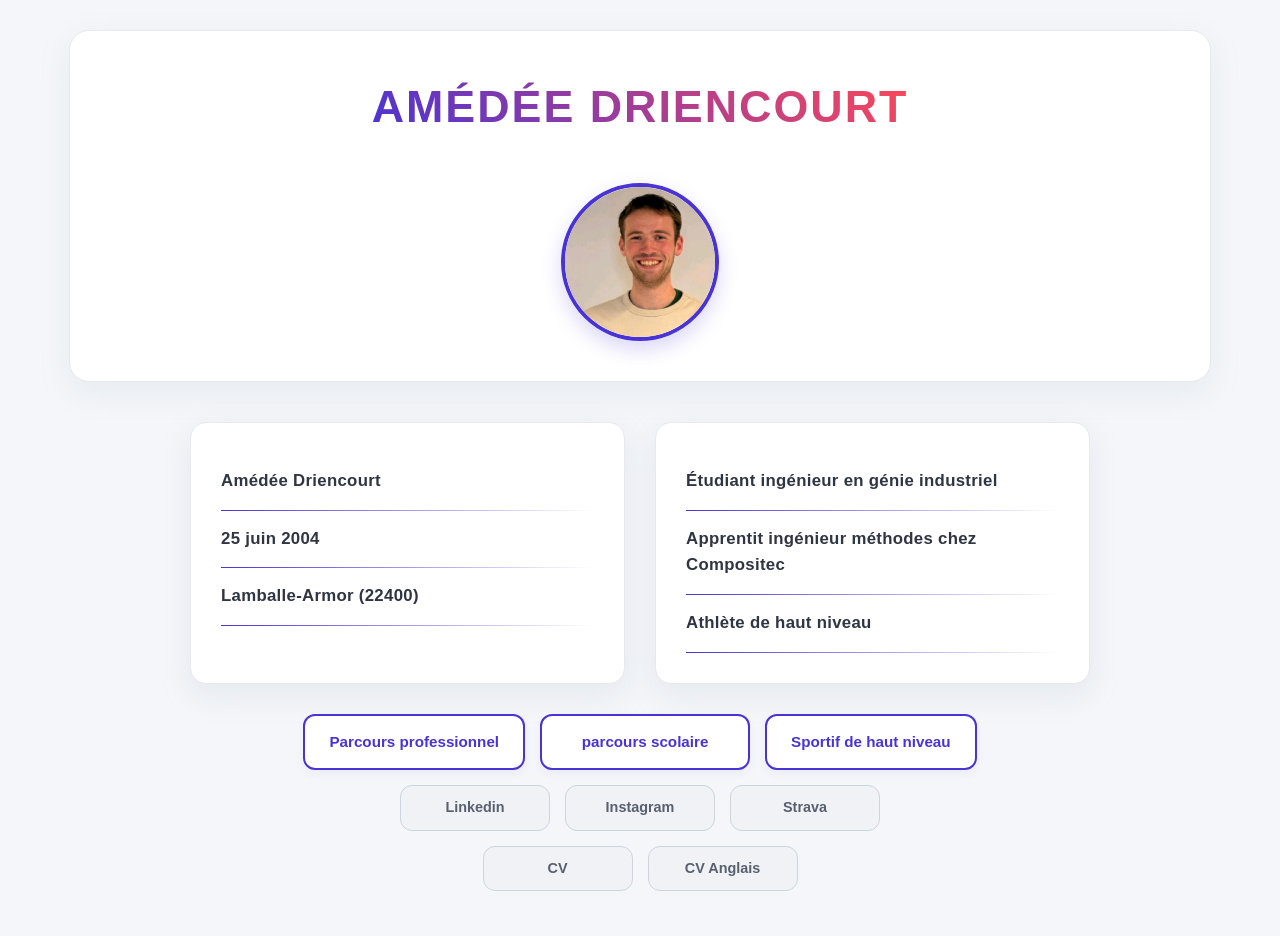
<file: index.html>
<!DOCTYPE html>
<html lang="fr">
<head>
    <title>Amédée Driencourt</title>
    <link rel="shortcut icon" href="icone.png">
    <link rel="stylesheet" href="style.css">
    <meta name="viewport" content="width=device-width, initial-scale=1.0">
    <meta charset="UTF-8">
</head>

<body class="page-accueil">
    <header class="header">
        <h1>Amédée Driencourt</h1>
        <img src="likedin.jpg" alt="Amédée Driencourt" class="photo">
    </header>

    <div class="containerleftright">
        <div class="left">
            <h2>Amédée Driencourt</h2>
            <hr>
            <h2>25 juin 2004</h2>
            <hr>
            <h2>Lamballe-Armor (22400)</h2>
            <hr>
        </div>
        <div class="right">
            <h2>Étudiant ingénieur en génie industriel</h2>
            <hr>
            <h2>Apprentit ingénieur méthodes chez Compositec</h2>
            <hr>
            <h2>Athlète de haut niveau</h2>
            <hr>
        </div>
    </div>

    <div class="section-boutons-accueil">
        <div class="groupe-boutons-principaux">
            <a href="parcours.html" class="bouton">Parcours professionnel</a>
            <a href="scolaire.html" class="bouton">parcours scolaire</a>
            <a href="sport.html" class="bouton">Sportif de haut niveau</a>
        </div>
    </div>

    <div class="section-boutons-accueil">
        <div class="groupe-boutons-secondaires">
            <a href="https://www.linkedin.com/in/am%C3%A9d%C3%A9e-driencourt-55b252258" target="_blank" class="bouton bouton-rs">Linkedin</a>
            <a href="https://www.instagram.com/amedee_dri/" target="_blank" class="bouton bouton-rs">Instagram</a>
            <a href="https://www.strava.com/athletes/43951424" target="_blank" class="bouton bouton-rs bouton-strava">Strava</a>
        </div>
    </div>

    <div class="section-boutons-accueil">
        <div class="groupe-boutons-secondaires">
            <a href="Amédée.pdf" target="_blank" class="bouton bouton-cv">CV</a>
            <a href="Amédée Anglais.pdf" target="_blank" class="bouton bouton-cv">CV Anglais</a>
        </div>
    </div>
</body>
</html>
</file>
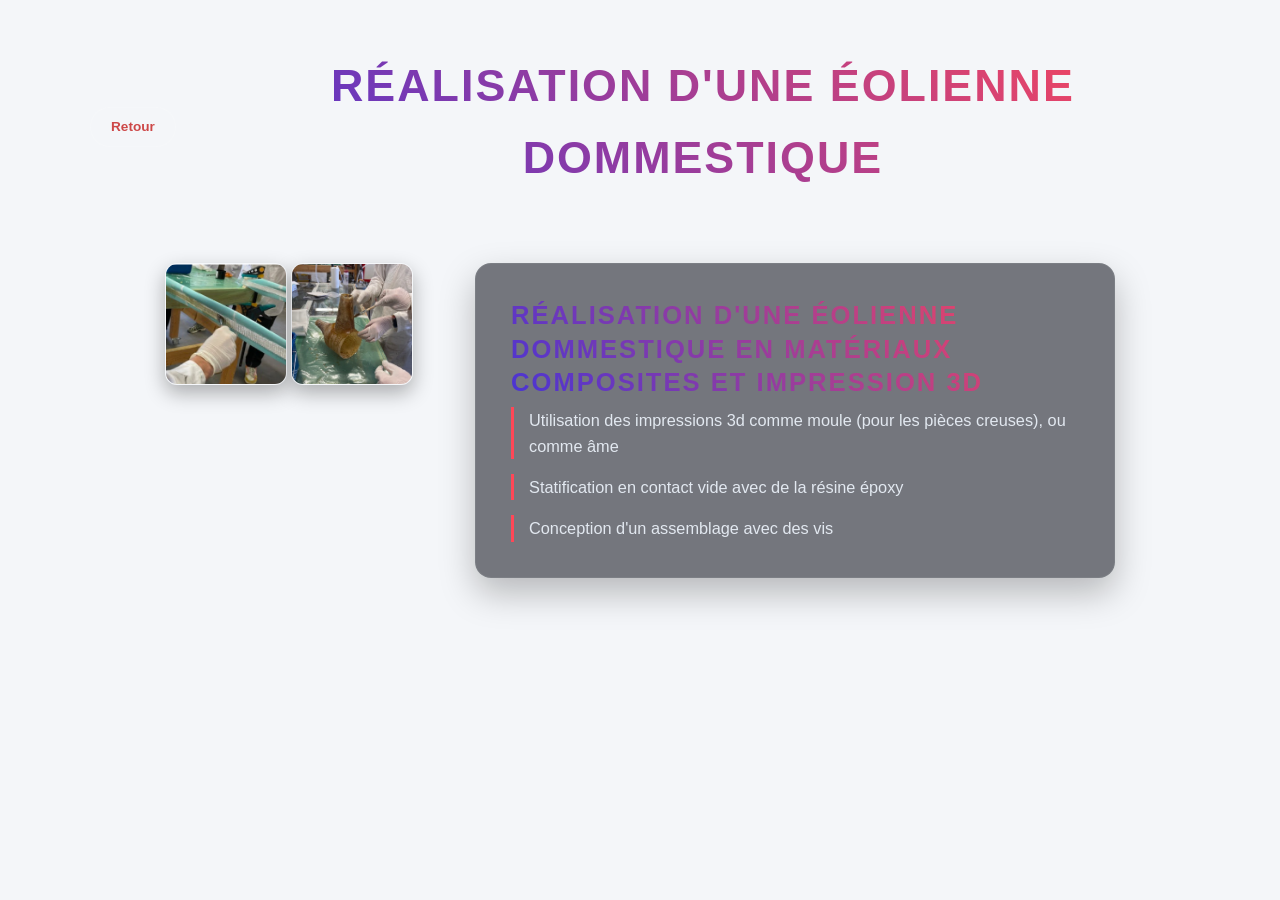
<file: eolienne.html>
<!DOCTYPE html>
<html lang="fr">
<head>
    <title>eolienne</title>
    <!--insérer le favicon-->
    <link rel ="shortcut icon" href="icone.png">
    <!--insérer le CSS-->
    <link rel="stylesheet" href="style.css" >
    <meta name=""viewport" content="width=device-width, initial-scale=1.0">
    <meta charset="UTF-8">
</head>

<body>
    <header>
        <a href="scolaire.html" class="bouton-retour-projet">Retour</a>  
        <br>
        <h1>Réalisation d'une éolienne dommestique</h1> 
    </header>
    <div class="containerleftright2">
         <div class ="left2">
         <img src="pale.jpg.png" alt="modélisation" class="photo-projet">
         <img src="eolienne.png" alt="modélisation" class="photo-projet">
         </div>
        <div class ="right2-projet">
        <article>
            <h1>Réalisation d'une éolienne dommestique en matériaux composites et impression 3D</h1>
            <p>Utilisation des impressions 3d comme moule (pour les pièces creuses), ou comme âme</p>
            <p>Statification en contact vide avec de la résine époxy</p>
            <p>Conception d'un assemblage avec des vis</p>
        </article>
        </div>
    </div>
</body>
</html>
</file>
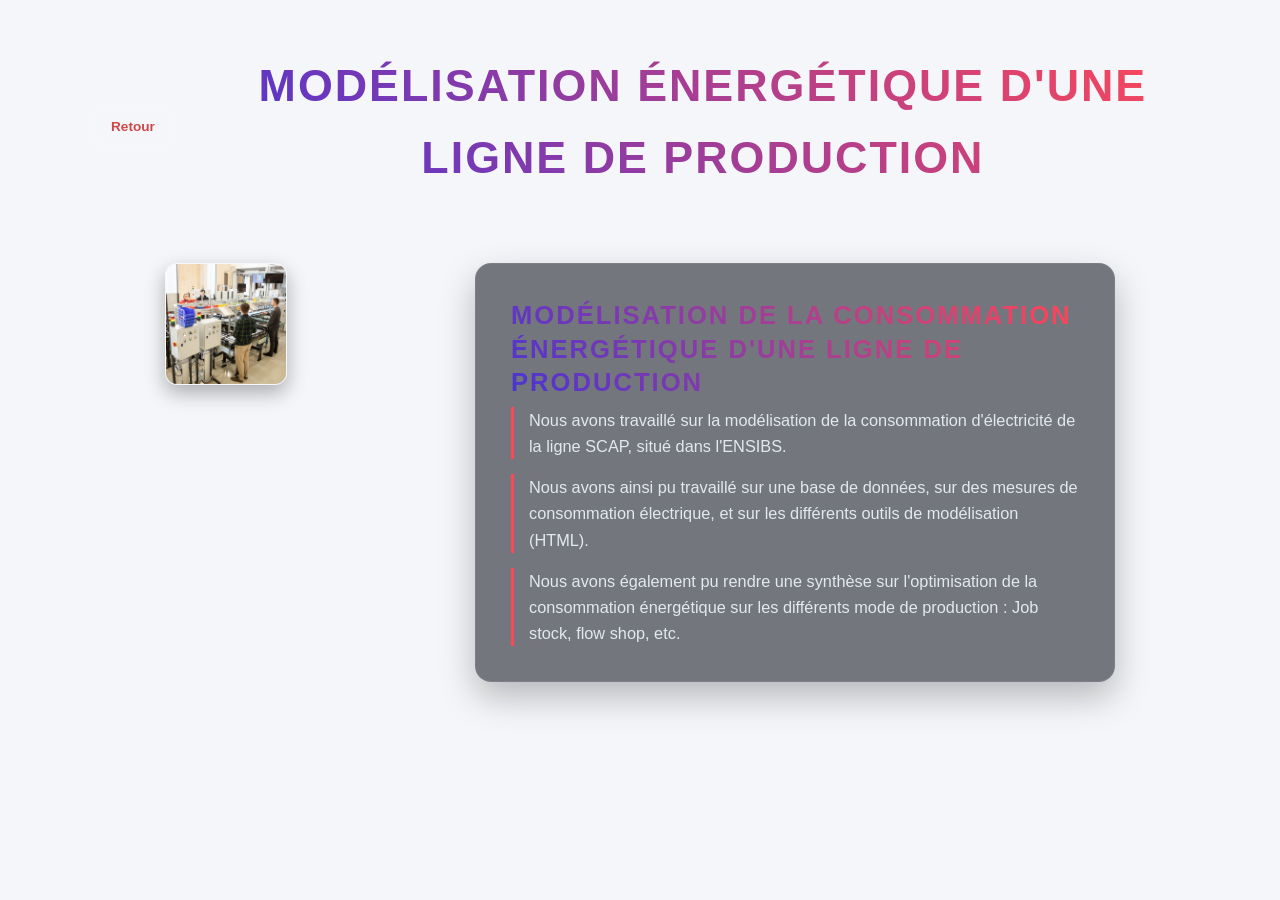
<file: modelisation.html>
<!DOCTYPE html>
<html lang="fr">
<head>
    <title>Ensibs</title>
    <!--insérer le favicon-->
    <link rel ="shortcut icon" href="icone.png">
    <!--insérer le CSS-->
    <link rel="stylesheet" href="style.css" >
    <meta name=""viewport" content="width=device-width, initial-scale=1.0">
    <meta charset="UTF-8">
</head>

<body>
    <header>
        <a href="scolaire.html" class="bouton-retour-projet">Retour</a>  
        <br>
        <h1>Modélisation énergétique d'une ligne de production</h1> 
    </header>
    <div class="containerleftright2">
         <div class ="left2">
         <img src="modelisation.jpg" alt="modélisation" class="photo-projet">
         </div>
        <div class ="right2-projet">
        <article>
            <h1>Modélisation de la consommation énergétique d'une ligne de production</h1>
            <p>Nous avons travaillé sur la modélisation de la consommation d'électricité de la ligne SCAP, situé dans l'ENSIBS.</p>
            <p>Nous avons ainsi pu travaillé sur une base de données, sur des mesures de consommation électrique, et sur les différents outils de modélisation (HTML).</p>
            <p>Nous avons également pu rendre une synthèse sur l'optimisation de la consommation énergétique sur les différents mode de production : Job stock, flow shop, etc.</p>
        </article>
        </div>
    </div>
</body>
</html>
</file>
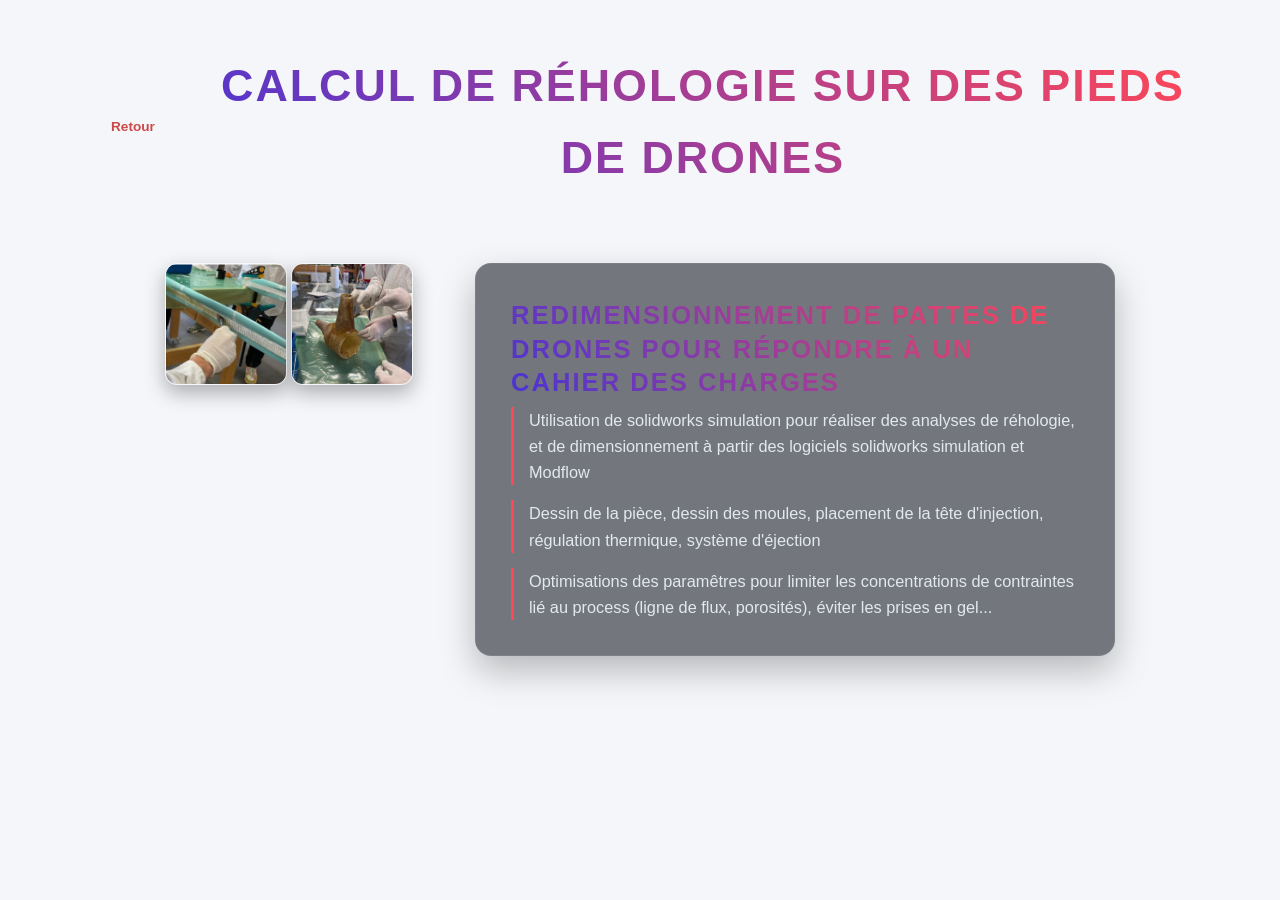
<file: réhologie.html>
<!DOCTYPE html>
<html lang="fr">
<head>
    <title>Calcul de réhologie</title>
    <!--insérer le favicon-->
    <link rel ="shortcut icon" href="icone.png">
    <!--insérer le CSS-->
    <link rel="stylesheet" href="style.css" >
    <meta name="viewport" content="width=device-width, initial-scale=1.0">
    <meta charset="UTF-8">
</head>

<body>
    <header>
        <a href="scolaire.html" class="bouton-retour-projet">Retour</a>  
        <br>
        <h1>Calcul de réhologie sur des pieds de drones</h1> 
    </header>
    <div class="containerleftright2">
         <div class ="left2">
         <img src="pale.jpg.png" alt="modélisation" class="photo-projet">
         <img src="eolienne.png" alt="modélisation" class="photo-projet">
         </div>
        <div class ="right2-projet">
        <article>
            <h1>Redimensionnement de pattes de drones pour répondre à un cahier des charges</h1>
            <p>Utilisation de solidworks simulation pour réaliser des analyses de réhologie, et de dimensionnement à partir des logiciels solidworks simulation et Modflow</p>
            <p>Dessin de la pièce, dessin des moules, placement de la tête d'injection, régulation thermique, système d'éjection</p>
            <p>Optimisations des paramêtres pour limiter les concentrations de contraintes lié au process (ligne de flux, porosités), éviter les prises en gel...</p>
        </article>
        </div>
    </div>
</body>
</html>
</file>
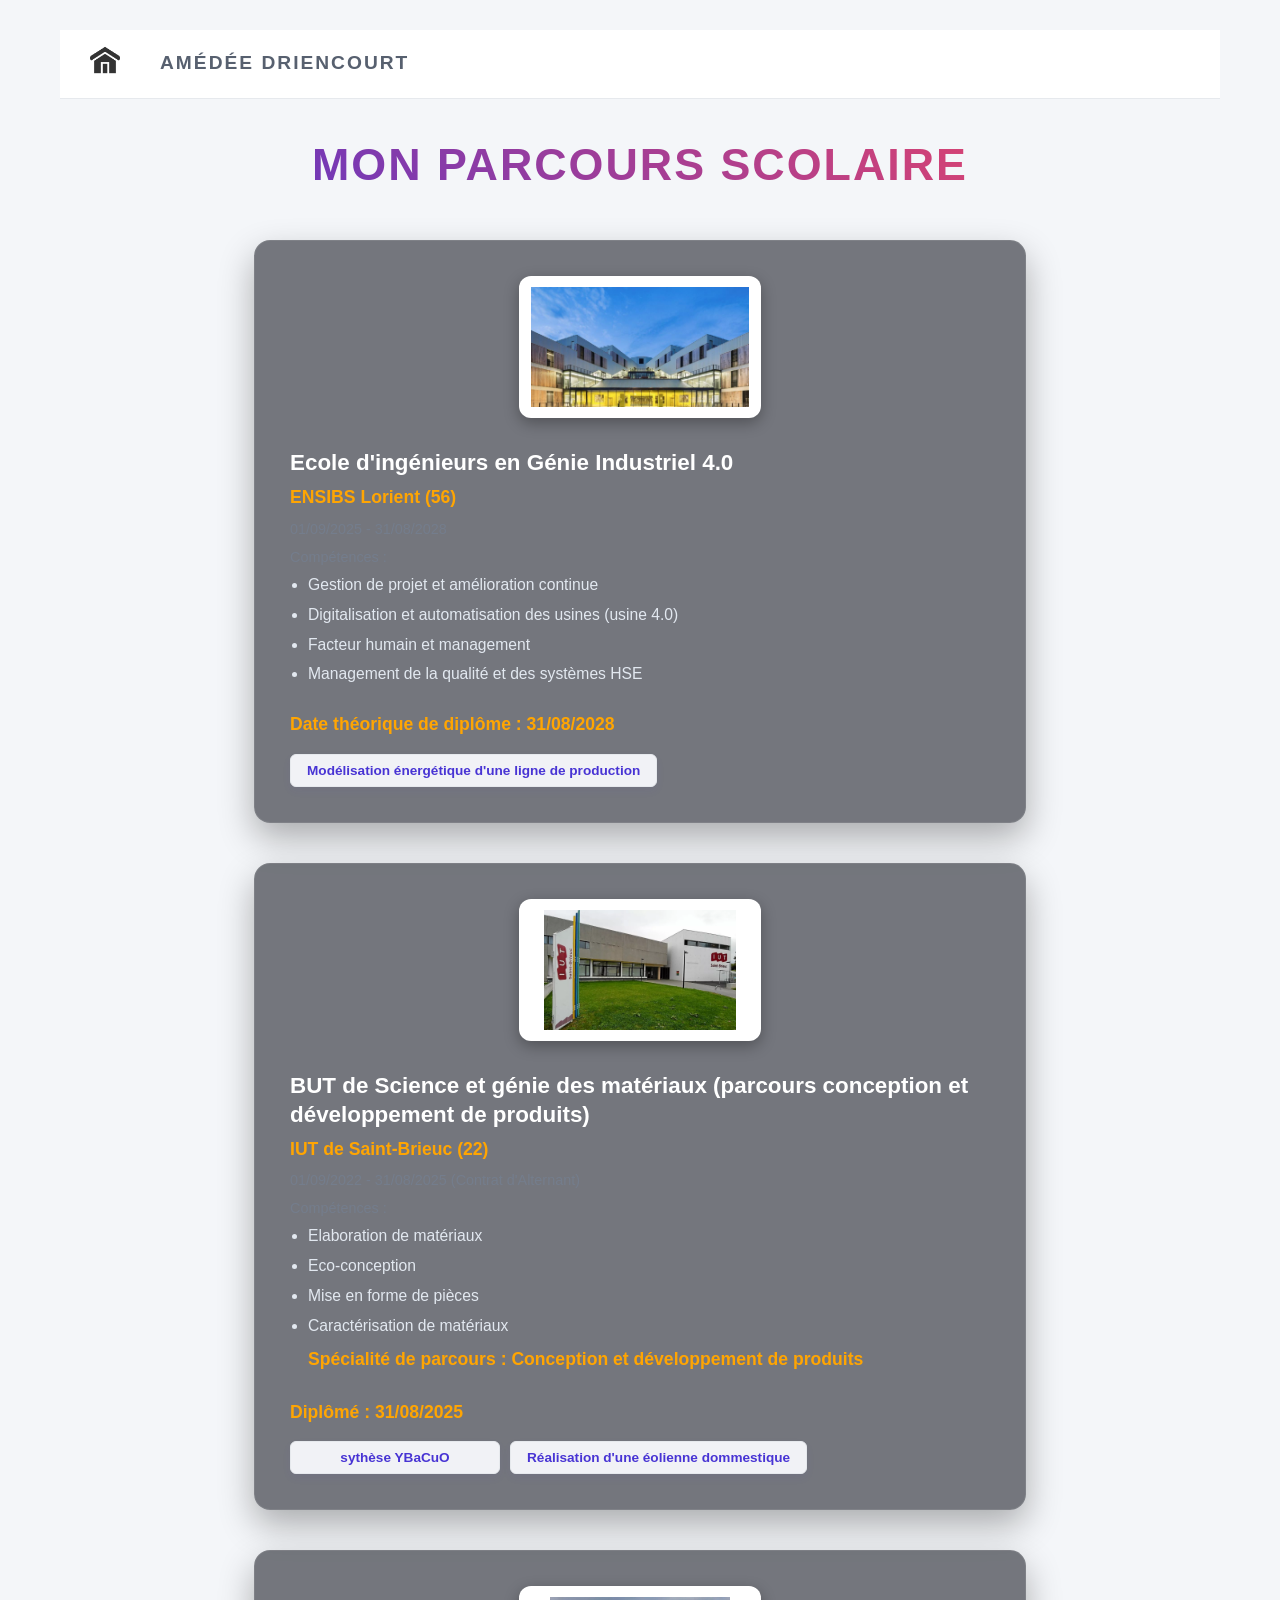
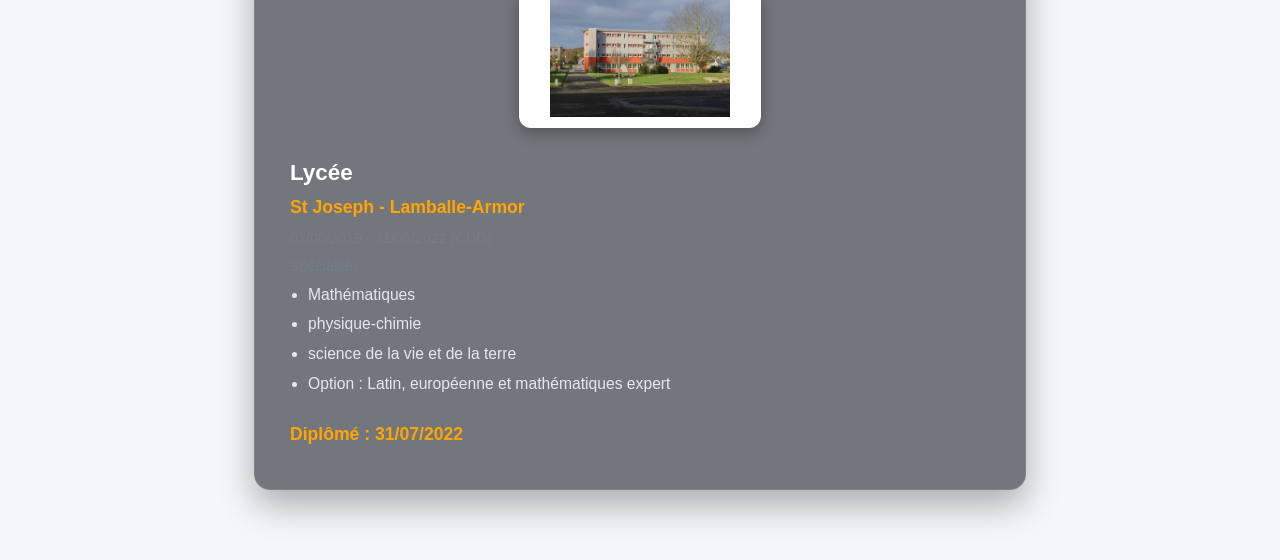
<file: scolaire.html>
<!DOCTYPE html>
<html lang="fr">
<head>
    <title>Amédée Driencourt</title>
    <!--insérer le favicon-->
    <link rel ="shortcut icon" href="icone.png">
    <!--insérer le CSS-->
    <link rel="stylesheet" href="style.css" >
    <meta name="viewport" content="width=device-width, initial-scale=1.0">
    <meta charset="UTF-8">
</head>

<body>
    <header class="header2">
        <a href="index.html"><img src="acceuil.jpg" width="30" height="30" alt=""></a>
        <h1>Amédée Driencourt</h1>
    </header>
    <h1 style="text-align: center;"> Mon parcours scolaire </h1>
    <div class="imghaute">
        <img src="ensibs.jpg" alt="Parcours" class="photo2">
        <div class="texte">
            <h2>Ecole d'ingénieurs en Génie Industriel 4.0</h2>
            <h3>ENSIBS Lorient (56)</h3>
            <p>01/09/2025 - 31/08/2028</p> 
            <p>Compétences :</p>
            <ul>
                <li>Gestion de projet et amélioration continue</li>
                <li>Digitalisation et automatisation des usines (usine 4.0)</li>
                <li>Facteur humain et management</li>
                <li>Management de la qualité et des systèmes HSE</li>
            </ul>
            <h3>Date théorique de diplôme : 31/08/2028</h3>
            <div class="detail_comp">
                <a href="modelisation.html" class="bouton">Modélisation énergétique d'une ligne de production</a>
            </div>
        </div>
    </div>

    <div class="imgbasse">
        <img src="iut.jpg" alt="Parcours" class="photo2">
        <div class="texte">
            <h2>BUT de Science et génie des matériaux (parcours conception et développement de produits)</h2>
            <h3>IUT de Saint-Brieuc (22)</h3>
            <p>01/09/2022 - 31/08/2025 (Contrat d'Alternant)</p>
            <p>Compétences :</p>
            <ul>
                <li>Elaboration de matériaux</li>
                <li>Eco-conception</li>
                <li>Mise en forme de pièces</li>
                <li>Caractérisation de matériaux </li>
                <h3>Spécialité de parcours : Conception et développement de produits</h3>
            </ul>
            <h3>Diplômé : 31/08/2025</h3>
            <div class="detail_comp">
                <a href="ybacuo.html" class="bouton">sythèse YBaCuO</a>
                <a href="eolienne.html" class="bouton">Réalisation d'une éolienne dommestique</a>
            </div>
        </div>
    </div>

    <div class="imghaute">
        <img src="lycee.jpg" alt="Parcours" class="photo2">
        <div class="texte">
            <h2>Lycée</h2>
            <h3>St Joseph - Lamballe-Armor</h3>
            <p>01/08/2019 - 31/06/2022 (CDD)</p> 
            <p>Spécialités :</p>
            <ul>
                <li>Mathématiques</li>
                <li>physique-chimie</li>
                <li>science de la vie et de la terre</li>
                <li>Option : Latin, européenne et mathématiques expert</li>
            </ul>
            <h3>Diplômé : 31/07/2022</h3>
            </div> 
    </div>  
</body>
</html>
</file>
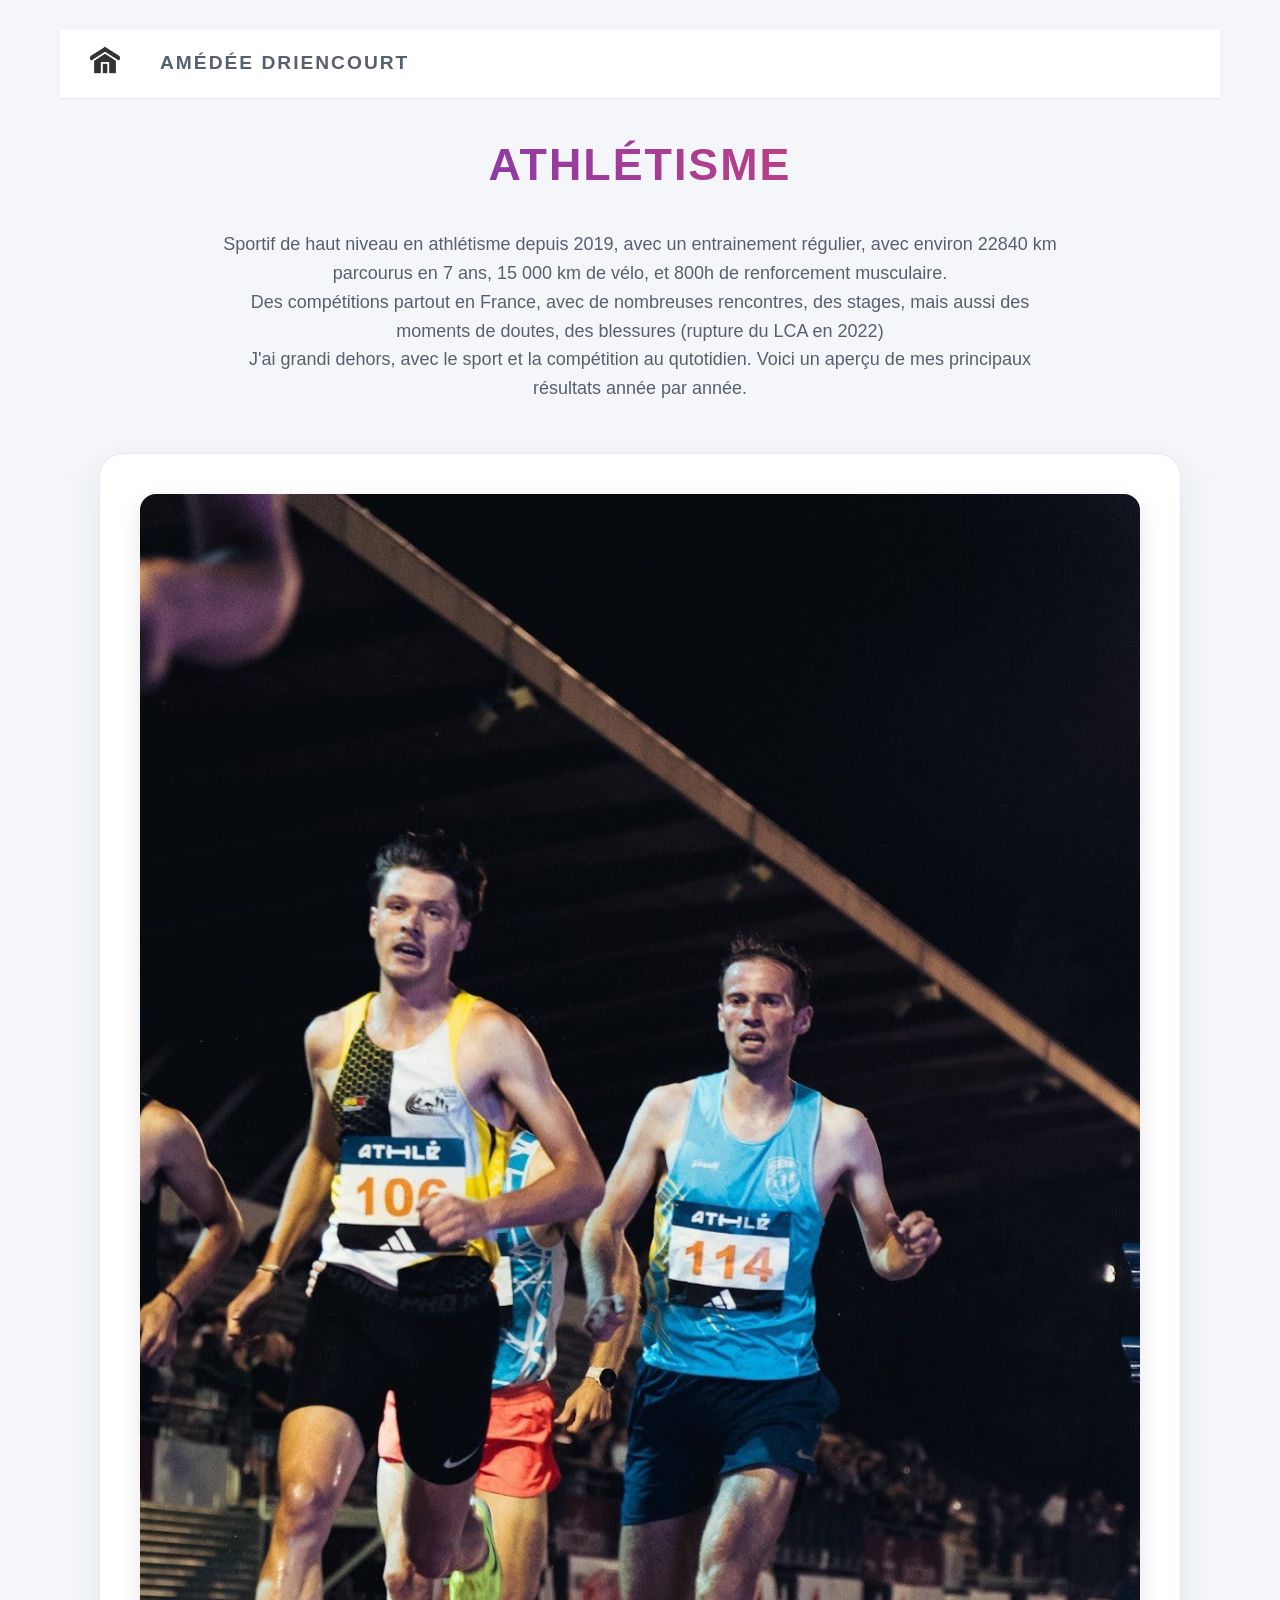
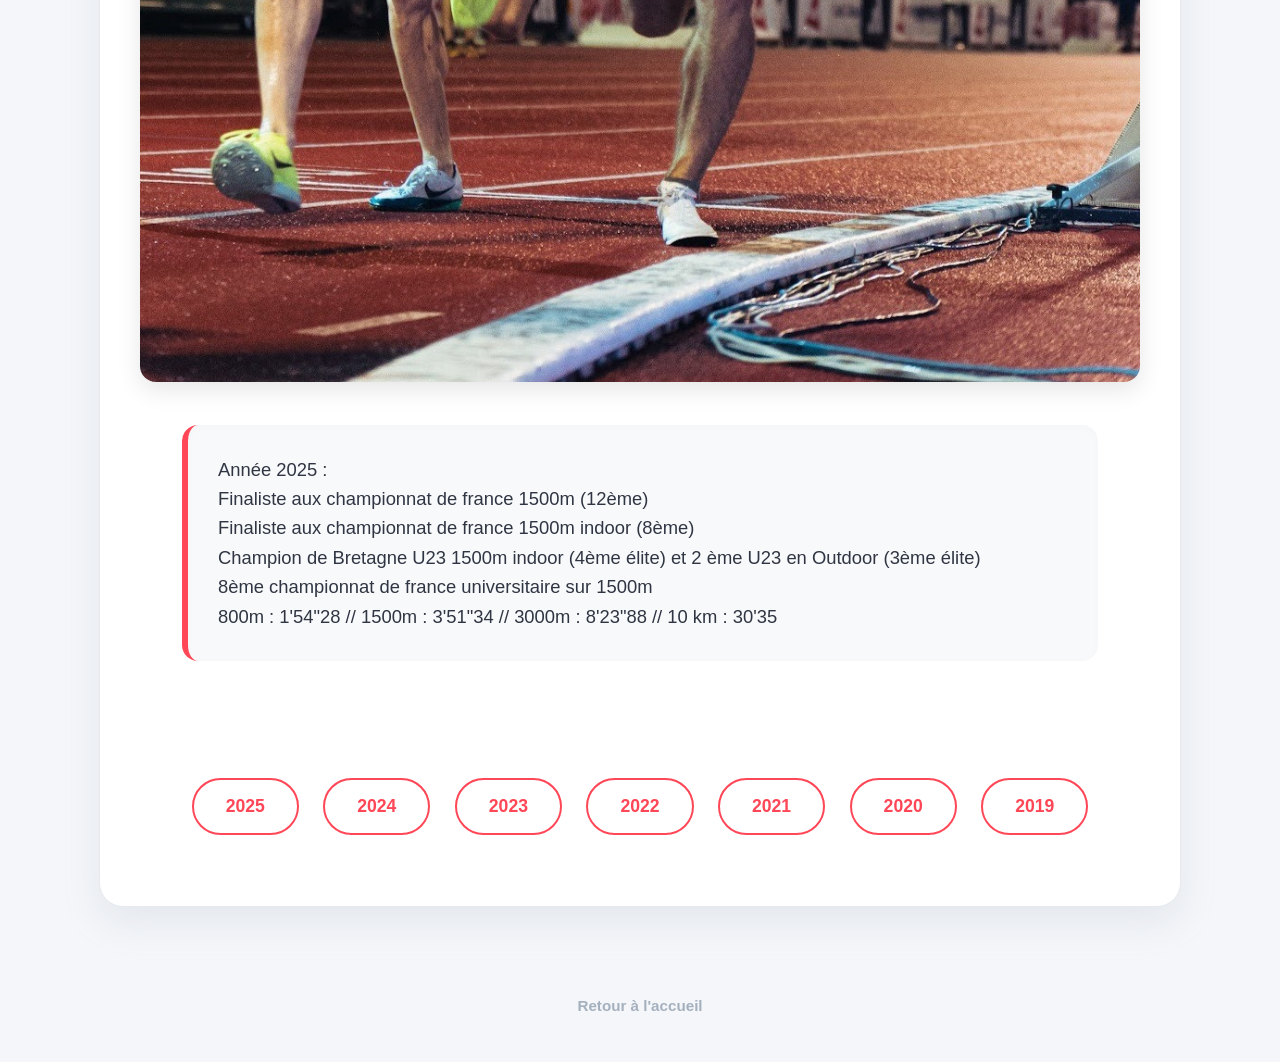
<file: sport.html>
<!DOCTYPE html>
<html lang="fr">
<head>
    <title>Sportif de haut niveau</title>
    <!--insérer le favicon-->
    <link rel ="shortcut icon" href="icone.png">
    <!--insérer le CSS-->
    <link rel="stylesheet" href="style.css" >
    <script src="sport.js"></script>
    <meta name="viewport" content="width=device-width, initial-scale=1.0">
    <meta charset="UTF-8">
</head>

<body>
    <header class="header2">
        <a href="index.html"><img src="acceuil.jpg" width="30" height="30" alt=""></a>
        <h1>Amédée Driencourt</h1>
    </header>
    <h1 style="text-align: center;"> Athlétisme  </h1>
    <!--insérer un lien vers d'autres pages-->
   <p style="text-align: center; font-size: 18px;">Sportif de haut niveau en athlétisme depuis 2019, avec un entrainement régulier, avec environ 22840 km parcourus en 7 ans, 15 000 km de vélo, et 800h de renforcement musculaire.<br>
     Des compétitions partout en France, avec de nombreuses rencontres, des stages, mais aussi des moments de doutes, des blessures (rupture du LCA en 2022) <br>
     J'ai grandi dehors, avec le sport et la compétition au qutotidien. Voici un aperçu de mes principaux résultats année par année.</p>
   <div class="containerceremony" style="text-align: center; margin-top: 20px;"> 
    <img id="monImage" src="sport2025.jpg" width="1050" height="400">
    <p ID="p1"> Année 2025 : <br>
     Finaliste aux championnat de france 1500m (12ème) <br>
     Finaliste aux championnat de france 1500m indoor (8ème) <br>
     Champion de Bretagne U23 1500m indoor (4ème élite) et 2 ème U23 en Outdoor (3ème élite) <br>
     8ème championnat de france universitaire sur 1500m <br>
     800m : 1'54"28 // 1500m : 3'51"34 // 3000m : 8'23"88 // 10 km : 30'35
    </p> 
        <br>
        <p>
        <br>
        <a href="#" class="button-sport" type="button" onclick="sport(2025)">2025</a>
        <a href="#" class="button-sport" type="button" onclick="sport(2024)">2024</a>
        <a href="#" class="button-sport" type="button" onclick="sport(2023)">2023</a>
        <a href="#" class="button-sport" type="button" onclick="sport(2022)">2022</a>
        <a href="#" class="button-sport" type="button" onclick="sport(2021)">2021</a>
        <a href="#" class="button-sport" type="button" onclick="sport(2020)">2020</a>
        <a href="#" class="button-sport" type="button" onclick="sport(2019)">2019</a>
        </p>
    </div>
    </div>
    <br>
   <div class="bouton-container"> 
        <a href="index.html" class="bouton-style"ù>Retour à l'accueil</a>
    </div>
</html>
</file>
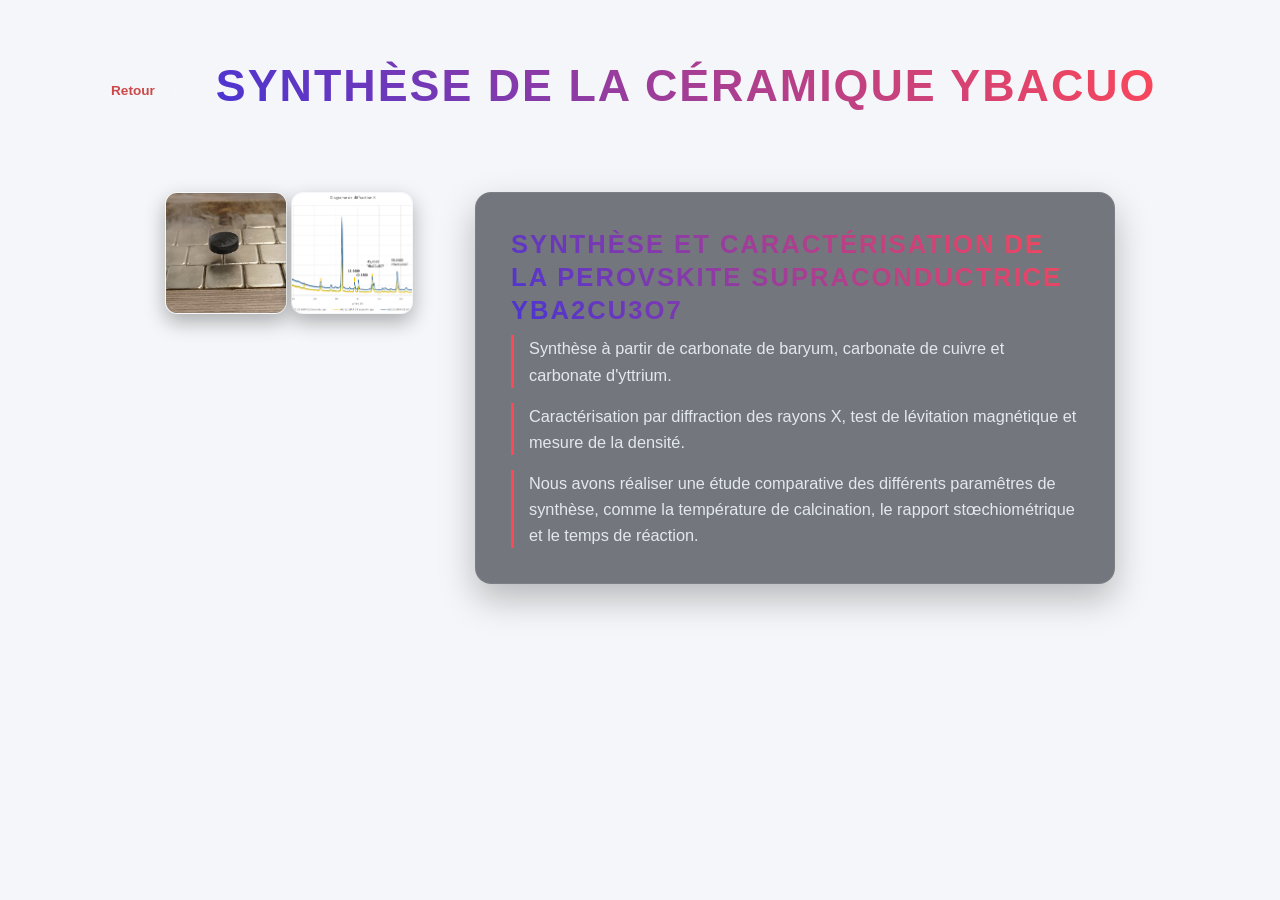
<file: ybacuo.html>
<!DOCTYPE html>
<html lang="fr">
<head>
    <title>Ensibs</title>
    <!--insérer le favicon-->
    <link rel ="shortcut icon" href="icone.png">
    <!--insérer le CSS-->
    <link rel="stylesheet" href="style.css" >
    <meta name=""viewport" content="width=device-width, initial-scale=1.0">
    <meta charset="UTF-8">
</head>

<body>
    <header>
        <a href="scolaire.html" class="bouton-retour-projet">Retour</a>  
        <br>
        <h1>Synthèse de la céramique YBaCuO</h1> 
    </header>
    <div class="containerleftright2">
         <div class ="left2">
         <img src="ybacuo.jpg" alt="modélisation" class="photo-projet">
         <img src="drx.jpg.png" alt="modélisation" class="photo-projet">
         </div>
        <div class ="right2-projet">
        <article>
            <h1>Synthèse et caractérisation de la perovskite supraconductrice YBa2Cu3O7</h1>
            <p>Synthèse à partir de carbonate de baryum, carbonate de cuivre et carbonate d'yttrium.</p>
            <p>Caractérisation par diffraction des rayons X, test de lévitation magnétique et mesure de la densité.</p>
            <p>Nous avons réaliser une étude comparative des différents paramêtres de synthèse, comme la température de calcination, le rapport stœchiométrique et le temps de réaction.</p>
        </article>
        </div>
    </div>
</body>
</html>
</file>
<file: style.css>
/* ==========================================================================
   1. Configuration Générale & Thème Clair (Lumineux & Moderne)
   ========================================================================== */
body {
    font-family: 'Montserrat', 'Segoe UI', Helvetica, Arial, sans-serif;
    background-color: #f4f6f9; /* Fond clair, doux pour les yeux */
    color: #2f3542;           /* Texte principal gris foncé très lisible */
    margin: 0;
    padding: 30px 20px;
    line-height: 1.6;
}

/* Gros titres principaux (Dégradé Sportif Énergie) */
h1 {
    font-size: 2.8rem;
    font-weight: 850;
    text-transform: uppercase;
    letter-spacing: 2px;
    text-align: center;
    margin-top: 20px;
    margin-bottom: 30px;
    background: linear-gradient(45deg, #4834d4, #ff4757); /* Dégradé Bleu Royal / Rouge Athlé */
    -webkit-background-clip: text;
    -webkit-text-fill-color: transparent;
}

/* Paragraphes d'introduction globale (sous les h1) */
body > p {
    max-width: 850px;
    margin: 0 auto 50px auto;
    color: #57606f;
    font-size: 1.05rem;
    text-align: center;
}

/* ==========================================================================
   2. Page d'Accueil : Profil & Blocs de Présentation (index.html)
   ========================================================================== */
.header {
    display: flex;
    flex-direction: column;
    align-items: center;
    justify-content: center;
    padding: 40px 20px;
    background: #ffffff;
    border-radius: 20px;
    margin-bottom: 40px;
    border: 1px solid #e6e9ed;
    text-align: center;
    box-shadow: 0 10px 30px rgba(164, 176, 190, 0.15);
}

.header h1 {
    font-size: 2.8rem;
    margin: 0 0 20px 0;
}

.photo {
    width: 150px;
    height: 150px;
    border-radius: 50%;
    object-fit: cover;
    border: 4px solid #4834d4;
    box-shadow: 0 8px 20px rgba(72, 52, 212, 0.2);
    transition: transform 0.3s ease;
}

.photo:hover {
    transform: scale(1.05) rotate(3deg);
}

.containerleftright {
    display: flex;
    gap: 30px;
    max-width: 900px;
    margin: 0 auto 30px auto;
}

.left, .right {
    flex: 1;
    background: #ffffff;
    padding: 30px;
    border-radius: 16px;
    border: 1px solid #e6e9ed;
    box-shadow: 0 10px 30px rgba(164, 176, 190, 0.2);
}

.containerleftright h2 {
    color: #2f3542 !important; 
    font-size: 1.05rem !important;
    font-family: 'Montserrat', sans-serif;
    font-weight: 600;
    margin: 15px 0;
    letter-spacing: 0.3px;
}

.containerleftright hr {
    border: 0;
    height: 1px;
    background: linear-gradient(to right, #4834d4, transparent);
    margin: 0;
}

.section-boutons-accueil {
    max-width: 1000px;
    margin: 0 auto 15px auto;
    padding: 0 20px;
}

.groupe-boutons-principaux, 
.groupe-boutons-secondaires {
    display: flex;
    justify-content: center;
    gap: 15px;
    flex-wrap: wrap;
}

.bouton {
    display: inline-flex;
    align-items: center;
    justify-content: center;
    text-decoration: none;
    color: #4834d4;
    background: #ffffff;
    border: 2px solid #4834d4;
    padding: 14px 24px;
    font-size: 0.95rem;
    font-weight: 700;
    border-radius: 12px;
    transition: all 0.25s ease;
    text-align: center;
    min-width: 210px;
    box-sizing: border-box;
    box-shadow: 0 4px 10px rgba(72, 52, 212, 0.05);
}

.bouton:hover {
    background: #4834d4; 
    color: #ffffff !important;
    transform: translateY(-3px);
    box-shadow: 0 8px 20px rgba(72, 52, 212, 0.3);
}

.bouton-rs, .bouton-cv {
    min-width: 150px;
    padding: 10px 18px;
    font-size: 0.9rem;
    background: #f1f2f6;
    border: 1px solid #cbd5e1;
    color: #57606f;
    box-shadow: none;
}

.bouton-rs:hover {
    background: #2f3542;
    border-color: #2f3542;
    color: #ffffff !important;
}

.bouton-strava:hover {
    background: #fc4c02 !important;
    border-color: #fc4c02 !important;
    box-shadow: 0 6px 15px rgba(252, 76, 2, 0.3);
}

.bouton-cv:hover {
    background: #2ed573 !important;
    border-color: #2ed573 !important;
    box-shadow: 0 6px 15px rgba(46, 213, 115, 0.3);
}

@media (max-width: 768px) {
    .containerleftright {
        flex-direction: column;
        gap: 20px;
        padding: 0 20px;
    }
    .groupe-boutons-principaux, .groupe-boutons-secondaires {
        flex-direction: column;
        align-items: stretch;
    }
    .bouton {
        width: 100%;
        min-width: 0;
    }
}

/* ==========================================================================
   3. Page Parcours : Structure Chronologique (parcours.html)
   ========================================================================== */
/* Entête secondaire */
.header2 {
    display: flex;
    align-items: center;
    padding: 15px 30px;
    background: #ffffff;
    border-bottom: 1px solid #e6e9ed;
    margin-bottom: 30px;
}

.header2 a img {
    /* Suppression du filtre invert pour laisser l'icône dans sa couleur d'origine */
    transition: transform 0.2s ease;
    opacity: 0.8;
}

.header2 a img:hover {
    transform: scale(1.2);
    opacity: 1;
}

.header2 h1 {
    font-size: 1.2rem;
    margin: 0 0 0 20px;
    background: none;
    -webkit-text-fill-color: initial;
    color: #57606f;
    text-shadow: none;
}

/* Boîtes d'expériences Blanches */
.imggauche, .imgdroite {
    display: flex;
    align-items: center;
    max-width: 950px;
    margin: 35px auto;
    background: #ffffff;
    border-radius: 20px;
    border: 1px solid #e6e9ed;
    padding: 25px;
    gap: 40px;
    box-shadow: 0 8px 25px rgba(164, 176, 190, 0.15);
    transition: all 0.3s ease;
}

.imgdroite {
    flex-direction: row-reverse;
}

.imggauche:hover, .imgdroite:hover {
    transform: translateY(-4px);
    border-color: #4834d4;
    box-shadow: 0 12px 35px rgba(72, 52, 212, 0.15);
}

/* Photos et Logos des Entreprises */
.photo2 {
    width: 220px;
    height: 160px;
    object-fit: contain;      /* RECTIFIÉ : Force le logo à s'afficher en ENTIER sans être coupé */
    background-color: #ffffff; /* AJOUTÉ : Donne un fond blanc propre pour que les logos transparents/noirs ressortent bien */
    padding: 10px;            /* AJOUTÉ : Laisse une petite marge interne pour que le logo ne colle pas aux bords */
    border-radius: 12px;
    box-shadow: 0 8px 20px rgba(0, 0, 0, 0.4);
    border: 1px solid rgba(255, 255, 255, 0.1);
}

.texte {
    flex: 1;
}

.texte h2 {
    font-size: 1.4rem;
    color: #2f3542;
    margin-top: 0;
    margin-bottom: 5px;
    font-weight: 700;
}

.texte h3 {
    font-size: 1.1rem;
    color: #4834d4; /* Nom de l'entreprise en bleu */
    margin-top: 0;
    margin-bottom: 10px;
    font-weight: 600;
}

.texte p {
    margin: 5px 0;
    color: #747d8c;
    font-size: 0.9rem;
}

.texte ul {
    margin: 10px 0 20px 0;
    padding-left: 20px;
    color: #2f3542;
}

.texte li {
    margin-bottom: 6px;
    font-size: 0.95rem;
}

/* Zone des badges de compétences */
.detail_comp {
    display: flex;
    gap: 10px;
    flex-wrap: wrap;
    margin-top: 15px;
}

/* Style des boutons / badges de compétences */
.detail_comp .bouton, 
.detail_comp button {
    display: inline-block;
    text-decoration: none;
    background: #f1f2f6;
    color: #4834d4;
    border: 1px solid #e6e9ed;
    padding: 8px 16px;
    font-size: 0.85rem;
    font-weight: 600;
    font-family: inherit;
    border-radius: 6px;
    cursor: pointer;
    transition: all 0.2s ease;
    margin: 0;
    line-height: normal;
    outline: none;
    appearance: none;
}

.detail_comp .bouton:hover, 
.detail_comp button:hover {
    background: #4834d4;
    color: #ffffff;
    border-color: #4834d4;
    box-shadow: 0 4px 12px rgba(72, 52, 212, 0.2);
    transform: translateY(-2px);
}

/* ==========================================================================
   4. Page Sport : Carton de Résultats (sport.html)
   ========================================================================== */
.containerceremony {
    background: #ffffff;
    max-width: 1000px;
    margin: 0 auto;
    padding: 40px;
    border-radius: 24px;
    border: 1px solid #e6e9ed;
    box-shadow: 0 15px 35px rgba(164, 176, 190, 0.2);
    text-align: center;
}

#monImage {
    max-width: 100%;
    height: auto;
    border-radius: 16px;
    object-fit: cover;
    box-shadow: 0 8px 25px rgba(0, 0, 0, 0.1);
    transition: all 0.3s ease;
}

#monImage:hover {
    transform: scale(1.01);
}

/* Encadré des chronos et résultats (id="p1") */
#p1 {
    font-size: 1.15rem;
    color: #2f3542;
    background: #f8f9fa;
    padding: 30px;
    border-radius: 16px;
    border-left: 6px solid #ff4757; /* Ligne rouge Athlé à gauche */
    text-align: left;
    max-width: 850px;
    margin: 35px auto;
    box-shadow: inset 0 2px 8px rgba(0,0,0,0.02);
}

/* Boutons ronds pour les choix d'années */
.button-sport {
    display: inline-block;
    text-decoration: none;
    background: #ffffff;
    color: #ff4757;
    border: 2px solid #ff4757;
    padding: 12px 32px;
    font-size: 1.1rem;
    font-weight: 700;
    text-transform: uppercase;
    border-radius: 50px;
    margin: 15px 10px;
    transition: all 0.25s ease;
    cursor: pointer;
}

.button-sport:hover {
    color: #ffffff;
    background-color: #ff4757;
    box-shadow: 0 6px 15px rgba(255, 71, 87, 0.3);
    transform: translateY(-2px);
}

/* ==========================================================================
   5. Liens de retour / Pied de page
   ========================================================================== */
.bouton-container {
    text-align: center;
    margin-top: 50px;
}

.bouton-style {
    display: inline-block;
    text-decoration: none;
    color: #a4b0be;
    font-size: 0.95rem;
    font-weight: 600;
    padding: 12px 24px;
    border-bottom: 2px solid transparent;
    transition: all 0.3s ease;
}

.bouton-style:hover {
    color: #2f3542;
    border-bottom: 2px solid #ff4757;
}

/* ==========================================================================
   6. Mode Mobile (Design Adaptatif)
   ========================================================================== */
@media (max-width: 768px) {
    body { padding: 15px 10px; }
    h1 { font-size: 2rem; }
    .containerleftright { flex-direction: column; gap: 20px; }
    
    .imggauche, .imgdroite {
        flex-direction: column !important;
        text-align: center;
        gap: 20px;
        padding: 20px;
    }
    .photo2 { width: 100%; max-width: 300px; height: 180px; }
    .texte ul { text-align: left; }
    .detail_comp, .containerceremony { justify-content: center; padding: 20px; }
}

/* ==========================================================================
   7. Page Spécifique : Compétences (competence.html)
   ========================================================================== */

/* Structure principale de la page compétences */
.containerleftright2 {
    display: flex;
    gap: 30px;
    max-width: 1100px;
    margin: 30px auto;
}

/* Colonne de gauche (Menu des boutons) */
.left2 {
    flex: 0 0 280px; /* Largeur fixe pour la liste des boutons */
}

.left2 nav {
    display: flex;
    flex-direction: column; /* Aligne les boutons les uns sous les autres verticalement */
    gap: 12px;
}

/* Colonne de droite (Zone de texte des projets) */
.right2 {
    flex: 1;
    background: rgba(255, 255, 255, 0.03);
    padding: 30px;
    border-radius: 16px;
    border: 1px solid rgba(255, 255, 255, 0.05);
    box-shadow: 0 10px 30px rgba(0, 0, 0, 0.5);
}

/* --- LE STYLE DES BOUTONS DE COMPÉTENCES --- */
.left2 .bouton, 
.left2 button {
    display: block;
    width: 100%;
    text-align: left; /* Aligne le texte à gauche à l'intérieur du bouton */
    background: rgba(255, 165, 2, 0.1) !important; /* Fond orange translucide */
    color: #ffa502 !important;                    /* Texte orange */
    border: 1px solid rgba(255, 165, 2, 0.3) !important;
    padding: 14px 20px;
    font-size: 0.95rem;
    font-weight: 600;
    font-family: 'Montserrat', sans-serif;
    border-radius: 10px;
    cursor: pointer;
    transition: all 0.25s ease;
    
    /* Écrase le style moche par défaut du navigateur */
    margin: 0;
    line-height: normal;
    outline: none;
    appearance: none;
    -webkit-appearance: none;
}

/* Effet au survol des boutons */
.left2 .bouton:hover, 
.left2 button:hover {
    background: #ffa502 !important;
    color: #0f1115 !important; /* Le texte devient noir pour être lisible */
    box-shadow: 0 0 15px rgba(255, 165, 2, 0.4) !important;
    transform: translateX(5px); /* Petit décalage vers la droite au survol */
}

/* --- LE STYLE DU BOUTON RETOUR --- */
header {
    max-width: 1100px;
    margin: 0 auto 20px auto;
    display: flex;
    align-items: center;
    gap: 20px;
}

header .bouton {
    display: inline-block;
    text-decoration: none;
    color: #ffffff !important;
    background: rgba(255, 255, 255, 0.05) !important;
    border: 1px solid rgba(255, 255, 255, 0.1) !important;
    padding: 10px 25px;
    font-size: 0.9rem;
    font-weight: 600;
    border-radius: 30px;
    transition: all 0.2s ease;
    min-width: auto;
}

header .bouton:hover {
    background: #ff4757 !important; /* Devient rouge dynamique */
    border-color: #ff4757 !important;
    box-shadow: 0 5px 15px rgba(255, 71, 87, 0.3);
    transform: translateY(-2px);
}

/* --- MISE EN FORME DES TEXTES DE DROITE --- */
#exploration1 {
    font-size: 1.8rem;
    margin-top: 0;
    text-align: left;
    background: none;
    -webkit-text-fill-color: initial;
    color: #ffffff;
}

.right2 p {
    color: #cbd5e1;
    font-size: 1.05rem;
    margin: 15px 0;
    padding-left: 15px;
    border-left: 3px solid #ff4757; /* Rappel sport : petite barre rouge à gauche du texte */
}

#img_meca {
    margin-top: 20px;
    max-width: 100%;
    border-radius: 8px;
    border: 1px solid rgba(255, 255, 255, 0.1);
}

/* --- ADAPTATION SMARTPHONE --- */
@media (max-width: 768px) {
    .containerleftright2 {
        flex-direction: column;
    }
    .left2 {
        flex: none;
        width: 100%;
    }
}




/* ==========================================================================
   8. Page Parcours Scolaire (Optimisation Contraste & Alignement Gauche)
   ========================================================================== */

/* Structure de la carte principale */
.imghaute, .imgbasse {
    display: flex;
    flex-direction: column;    /* Photo en haut, texte en bas */
    align-items: flex-start;   /* RECTIFIÉ : Tout commence proprement aligné à gauche */
    max-width: 700px;          
    margin: 40px auto;         
    background: rgba(30, 34, 42, 0.6); /* RECTIFIÉ : Fond légèrement plus opaque pour mieux faire ressortir le texte */
    border-radius: 16px;
    border: 1px solid rgba(255, 255, 255, 0.08);
    padding: 35px;             /* Plus d'espace interne */
    gap: 25px;
    box-shadow: 0 15px 35px rgba(0, 0, 0, 0.3);
    transition: all 0.3s cubic-bezier(0.25, 0.8, 0.25, 1);
}

/* Effet au survol */
.imghaute:hover, .imgbasse:hover {
    transform: translateY(-4px);
    border-color: rgba(255, 165, 2, 0.4); 
    background: rgba(35, 40, 50, 0.8);
    box-shadow: 0 20px 40px rgba(0, 0, 0, 0.45);
}

/* Gestion des logos d'écoles (Centrés en haut de la carte) */
.imghaute .photo2, 
.imgbasse .photo2 {
    width: 100%;
    max-width: 220px;          
    height: 120px;             
    object-fit: contain;       
    background-color: #ffffff; 
    padding: 10px;
    border-radius: 12px;
    box-shadow: 0 5px 15px rgba(0, 0, 0, 0.3);
    border: 1px solid rgba(255, 255, 255, 0.1);
    align-self: center;        /* Garde uniquement le logo centré au milieu de la carte */
}

/* Alignement du bloc de texte */
.imghaute .texte, 
.imgbasse .texte {
    width: 100%;
    text-align: left;          /* RECTIFIÉ : Alignement à gauche naturel et très lisible */
}

/* Titres des diplômes */
.imghaute .texte h2,
.imgbasse .texte h2 {
    font-size: 1.4rem;
    color: #ffffff;            /* Blanc pur éclatant */
    font-weight: 750;
    margin-top: 5px;
    margin-bottom: 6px;
    line-height: 1.3;
}

/* Noms des écoles */
.imghaute .texte h3,
.imgbasse .texte h3 {
    font-size: 1.1rem;
    color: #ffa502;            /* Orange vif bien visible */
    font-weight: 600;
    margin-top: 0;
    margin-bottom: 6px;
}

/* Spécialité de parcours en italique */
.specialite-titre {
    font-size: 0.95rem !important;
    color: #cbd5e1 !important; /* RECTIFIÉ : Blanc grisé plus lumineux pour être lisible */
    font-style: italic;
    margin-top: -2px;
    margin-bottom: 10px;
}

/* Dates des périodes d'études */
.date-parcours {
    font-size: 0.85rem;
    color: #ffffff;            /* RECTIFIÉ : Texte blanc sur petit badge */
    margin: 5px 0 20px 0;
    display: inline-block;
    background: rgba(255, 255, 255, 0.08); /* Petit badge sobre */
    padding: 5px 14px;
    border-radius: 20px;
    font-weight: 500;
}

/* Libellé "Compétences clés :" */
.label-competence {
    font-size: 0.95rem;
    font-weight: 700;
    color: #ffffff;
    margin-bottom: 8px;
    text-transform: uppercase;
    letter-spacing: 0.5px;
}

/* Liste des compétences scolaires réalignée proprement */
.imghaute .texte ul, 
.imgbasse .texte ul {
    text-align: left;
    margin: 0 0 25px 0;        /* Reset des marges externes */
    padding-left: 18px;        /* Alignement parfait avec les titres */
    color: #e2e8f0;            /* RECTIFIÉ : Blanc cassé très contrasté et reposant */
}

.imghaute .texte li, 
.imgbasse .texte li {
    margin-bottom: 8px;        /* RECTIFIÉ : Plus d'espace entre les lignes pour aérer */
    font-size: 0.98rem;        /* Légèrement plus grand */
    line-height: 1.4;
}

/* Ligne importante de statut de diplôme */
.statut-diplome {
    font-size: 1.05rem !important;
    color: #ff4757 !important; /* Rouge athlétique bien distinct */
    font-weight: 700 !important;
    text-transform: uppercase;
    letter-spacing: 0.5px;
    margin: 20px 0 10px 0 !important;
    border-left: 3px solid #ff4757; /* Petite barre de rappel à gauche */
    padding-left: 10px;
}

/* Zone des badges de compétences */
.imghaute .detail_comp, 
.imgbasse .detail_comp {
    justify-content: flex-start; /* RECTIFIÉ : Les badges s'alignent aussi à gauche */
    margin-top: 15px;
}

/* ==========================================================================
   9. Page Détail d'un Projet Scolaire (Version Image Réduite)
   ========================================================================== */

/* Bouton retour spécifique */
.bouton-retour-projet {
    display: inline-block;
    text-decoration: none;
    color: #cd4848 !important;
    background: rgba(255, 255, 255, 0.05);
    border: 1px solid rgba(255, 255, 255, 0.1);
    padding: 8px 20px;
    font-size: 0.85rem;
    font-weight: 600;
    border-radius: 30px;
    transition: all 0.2s ease;
}

.bouton-retour-projet:hover {
    background: #ff4757;
    border-color: #ff4757;
    box-shadow: 0 5px 15px rgba(255, 71, 87, 0.3);
    transform: translateX(-3px);
}

/* Conteneur des deux colonnes */
.containerleftright2 {
    display: flex;
    gap: 30px;
    max-width: 950px; /* Légèrement resserré pour un look plus compact */
    margin: 40px auto;
    padding: 0 20px;
    align-items: flex-start;
}

/* Colonne Gauche : Image miniature */
.left2-projet {
    flex: 0 0 140px; /* Réduit la largeur de la colonne de gauche */
    display: flex;
    justify-content: center;
}

/* L'image devient une petite vignette discrète */
.photo-projet {
    width: 120px;        /* TAILLE RÉDUITE : Petite largeur */
    height: 120px;       /* TAILLE RÉDUITE : Petite hauteur */
    object-fit: cover;   /* Coupe proprement l'image en carré */
    border-radius: 12px;
    border: 1px solid rgba(255, 255, 255, 0.1);
    box-shadow: 0 8px 20px rgba(0, 0, 0, 0.3);
}

/* Colonne Droite : Contenu textuel */
.right2-projet {
    flex: 1;
    background: rgba(30, 34, 42, 0.6);
    padding: 35px;
    border-radius: 16px;
    border: 1px solid rgba(255, 255, 255, 0.06);
    box-shadow: 0 15px 35px rgba(0, 0, 0, 0.25);
}

/* Titre du projet */
.right2-projet h1 {
    font-size: 1.6rem;
    color: #ffffff;
    text-align: left;
    margin-top: 0;
    margin-bottom: 8px;
    line-height: 1.3;
}

/* Badge sous le titre */
.contexte-badge {
    display: inline-block;
    font-size: 0.85rem;
    color: #ffa502;
    font-weight: 600;
    text-transform: uppercase;
    letter-spacing: 0.5px;
    margin-bottom: 20px;
}

/* Paragraphes de description */
.right2-projet p {
    color: #e2e8f0;
    font-size: 1.02rem;
    line-height: 1.6;
    margin: 0 0 15px 0;
    padding-left: 15px;
    border-left: 3px solid #ff4757; /* Ligne verticale rouge athlé */
}

.right2-projet p strong {
    color: #ffa502;
}

.right2-projet p:last-of-type {
    margin-bottom: 0;
}

/* --- Mode Mobile --- */
@media (max-width: 768px) {
    .containerleftright2 {
        flex-direction: column; /* Aligne de haut en bas sur mobile */
        align-items: center;
        gap: 20px;
    }
    .left2-projet {
        flex: none;
        width: 100%;
    }
    .right2-projet {
        padding: 25px;
    }
}
</file>
